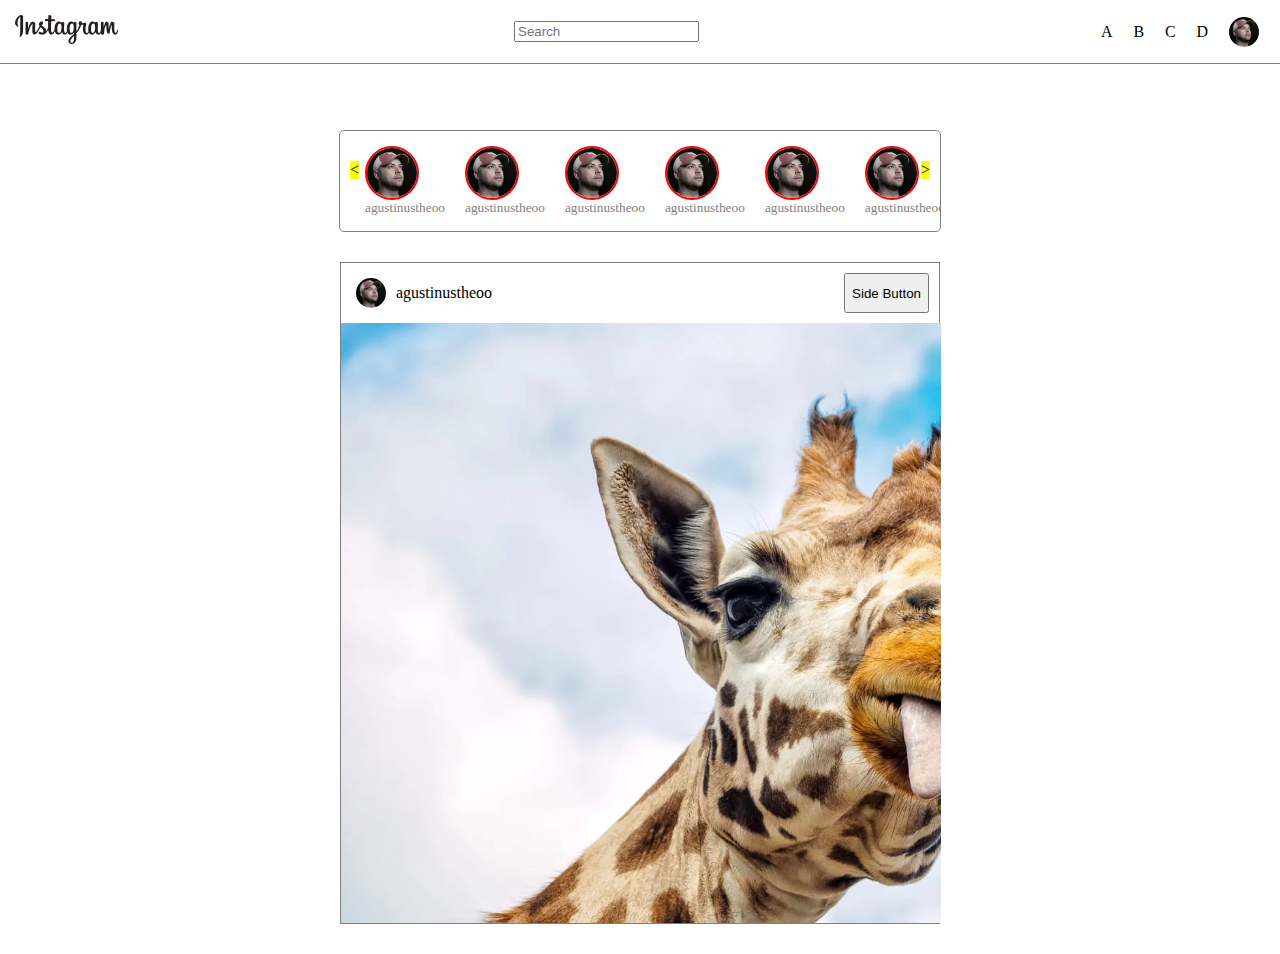
<file: index.html>
<!DOCTYPE html>
<html lang="en">
<head>
    <meta charset="UTF-8">
    <meta name="viewport" content="width=device-width, initial-scale=1.0">
    <title>Document</title>
    <link rel="stylesheet" href="assets/css/style.css">
</head>
<body>
    <div>
        <div>
            <!-- Instagram -->
            <img src="assets/img/instagram.png">
        </div>
        <div>
            <!-- Input search -->
            <input type="text" placeholder="Search">
        </div>
        <div>
            <!-- 4 elements and a photo -->
            <div>A</div>
            <div>B</div>
            <div>C</div>
            <div>D</div>
            <div class="img-wrapper">
                <img src="assets/img/theo.jpg">
                <div class="profile-settings">
                    <div>Profile</div>
                    <div>Settings</div>
                    <div>Navigation</div>
                    <hr>
                    <div>Log Out</div>
                </div>
            </div>
        </div>
    </div>
    <div>
        <div id="header">
            <span id="goleft">&lt;</span>
            <span id="goright">&gt;</span>
            <div id="header-profile-container">
                <div>
                    <div class="img-wrapper">
                        <img src="assets/img/theo.jpg">
                    </div>
                    <div>agustinustheoo</div>
                </div>
                <div>
                    <div class="img-wrapper">
                        <img src="assets/img/theo.jpg">
                    </div>
                    <div>agustinustheoo</div>
                </div>
                <div>
                    <div class="img-wrapper">
                        <img src="assets/img/theo.jpg">
                    </div>
                    <div>agustinustheoo</div>
                </div>
                <div>
                    <div class="img-wrapper">
                        <img src="assets/img/theo.jpg">
                    </div>
                    <div>agustinustheoo</div>
                </div>
                <div>
                    <div class="img-wrapper">
                        <img src="assets/img/theo.jpg">
                    </div>
                    <div>agustinustheoo</div>
                </div>
                <div>
                    <div class="img-wrapper">
                        <img src="assets/img/theo.jpg">
                    </div>
                    <div>agustinustheoo</div>
                </div>
                <div>
                    <div class="img-wrapper">
                        <img src="assets/img/theo.jpg">
                    </div>
                    <div>agustinustheoo</div>
                </div>
                <div>
                    <div class="img-wrapper">
                        <img src="assets/img/theo.jpg">
                    </div>
                    <div>agustinustheoo</div>
                </div>
                <div>
                    <div class="img-wrapper">
                        <img src="assets/img/theo.jpg">
                    </div>
                    <div>agustinustheoo</div>
                </div>
                <div>
                    <div class="img-wrapper">
                        <img src="assets/img/theo.jpg">
                    </div>
                    <div>agustinustheoo</div>
                </div>
            </div>
        </div>
        <div class="post-container">
            <div class="post">
                <div class="post-header">
                    <div class="user-info">
                        <div class="img-wrapper">
                            <img src="assets/img/theo.jpg">
                        </div>
                        <div>agustinustheoo</div>
                    </div>
                    <button>Side Button</button>
                </div>
                <div class="post-img">
                    <img src="assets/img/giraffe.jpeg">
                </div>
            </div>
        </div>
    </div>

    <script>
        var counter = 0;
        var goright = document.getElementById('goright');
        var goleft = document.getElementById('goleft');
        var headerContainer = document.getElementById('header-profile-container');

        goright.onclick = function(){
            counter-=100;
            headerContainer.style.transform = "translate(" + counter + "px)";
        }

        goleft.onclick = function(){
            counter+=100;
            headerContainer.style.transform = "translate(" + counter + "px)";
        }
    </script>
</body>
</html>
</file>
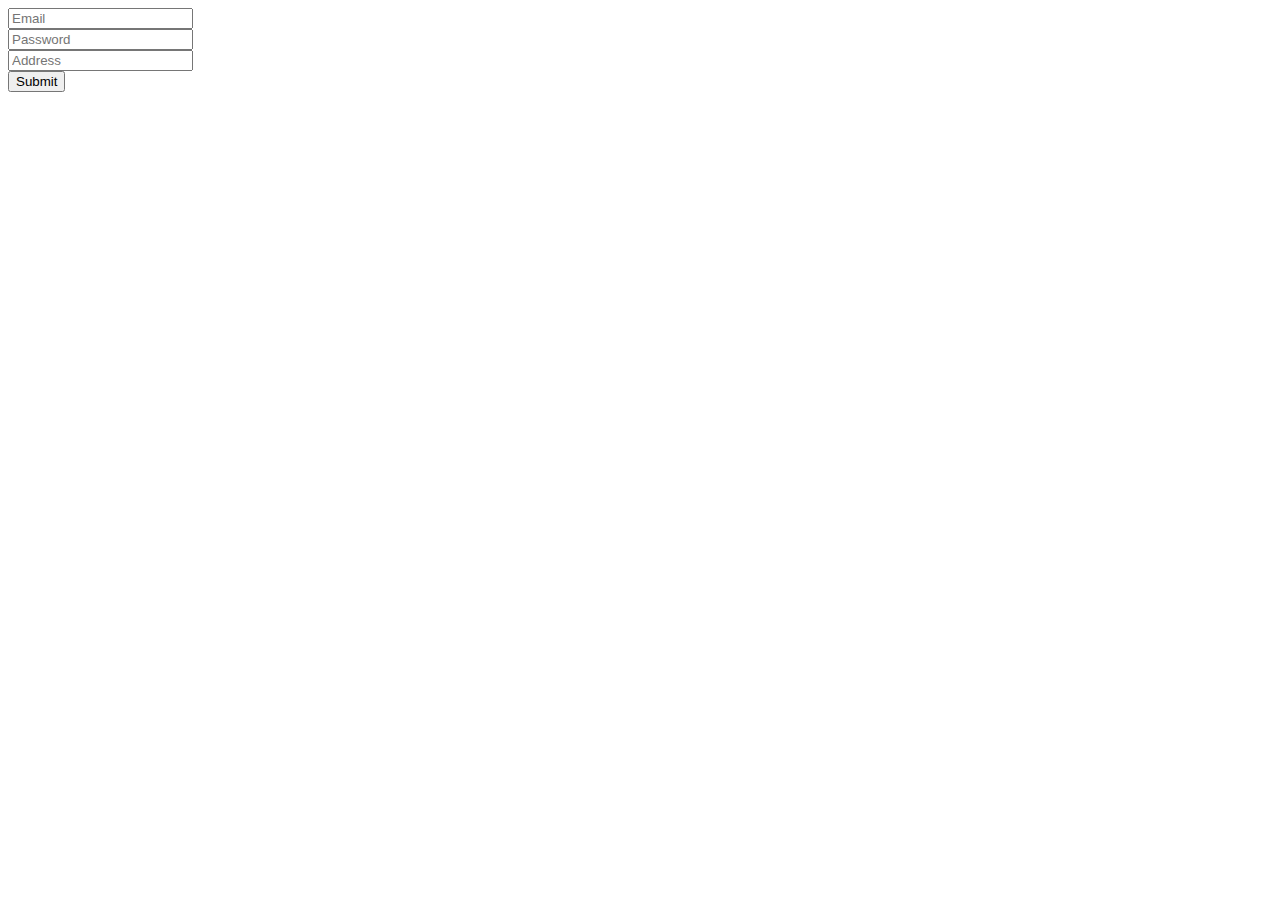
<file: form.html>
<!DOCTYPE html>
<html lang="en">
<head>
    <meta charset="UTF-8">
    <meta name="viewport" content="width=device-width, initial-scale=1.0">
    <title>Document</title>
    <style>
        form > *{
            display: block;
        }
    </style>
</head>
<body>
    <form>
        <input id="emailtextbox" type="text" placeholder="Email">
        <input id="passwordtextbox" type="password" placeholder="Password">
        <input id="addresstextbox" type="text" placeholder="Address">
        <input id="button" type="submit" value="Submit">
    </form>
    <script>
        var button = document.getElementById('button')
        button.onclick = function(e){
            e.preventDefault();
            const emailRegex = /^(([^<>()\[\]\\.,;:\s@"]+(\.[^<>()\[\]\\.,;:\s@"]+)*)|(".+"))@((\[[0-9]{1,3}\.[0-9]{1,3}\.[0-9]{1,3}\.[0-9]{1,3}\])|(([a-zA-Z\-0-9]+\.)+[a-zA-Z]{2,}))$/;
            
            var email = document.getElementById('emailtextbox');    
            if(!emailRegex.test(email.value)){
                alert('Email is not valid');
            }
            var password = document.getElementById('passwordtextbox');
            if(password.value.length < 8){
                alert('Password length is too short');
            }
            var address = document.getElementById('addresstextbox');
            var initialValue = "Jalan ";
            var addressSubstring = address.value.substring(0, initialValue.length);
            if(address.value.length < initialValue.length + 1){
                alert('Address length is too short');
            }
            else if(addressSubstring != initialValue){
                alert('Address cannot start with "' + addressSubstring + '"')
            }
        }
    </script>
</body>
</html>
</file>
<file: assets/css/style.css>
body{
    margin: 0;
}
body > div:nth-child(1){
    position: fixed;
    width: 100vw;
    background: white;
    display: flex;
    align-items: center;
    justify-content: space-between;
    border-bottom: 1px solid grey;
    z-index: 12;
}
body > div:nth-child(1) > div:nth-child(1){
    margin: 15px;
}
body > div:nth-child(1) > div:nth-child(3){
    display: flex;
    width: 200px;
    align-items: center;
    justify-content: space-evenly;
}
.img-wrapper,
.img-wrapper > img{
    width: 30px;
    height: 30px;
}
.img-wrapper{
    border-radius: 50%;
    overflow: hidden;
}
#header{
    position: relative;
}
#header > span:nth-child(1){
    position: absolute;
    top: 30px;
    left: 10px;
    background: yellow;
    color: black;
    cursor: pointer;
    z-index: 10;
}
#header > span:nth-child(2){
    position: absolute;
    top: 30px;
    right: 10px;
    background: yellow;
    color: black;
    cursor: pointer;
    z-index: 10;
}
body > div:nth-child(2){
    display:flex;
    flex-direction: column;
    align-items: center;
}
body > div:nth-child(2) > div:nth-child(1){
    width: 600px;
    overflow: hidden;
    margin-top: 130px;
    border: 1px solid grey;
    border-radius: 5px;
}
body > div:nth-child(2) > div:nth-child(1) > div{
    display: flex;
    justify-content: space-evenly;
    align-items: flex-start;
    padding: 15px;

    transition: all .5s ease;
}
body > div:nth-child(2) > div:nth-child(1) > div > div{
    margin-left: 10px;
    margin-right: 10px;
}
body > div:nth-child(2) > div:nth-child(1) > div > div > div.img-wrapper,
body > div:nth-child(2) > div:nth-child(1) > div > div > div.img-wrapper > img{
    width: 50px;
    height: 50px;
}
body > div:nth-child(2) > div:nth-child(1) > div > div > div.img-wrapper{
    border: 2px solid red;
}
body > div:nth-child(2) > div:nth-child(1) > div > div > div:nth-child(2){
    color: grey;
    font-size: 10pt;
}
.post-container{
    width: 600px;
    margin-top: 30px;
    margin-bottom: 30px;
}
.post{
    border: 1px solid grey;
}
.post-header{
    display: flex;
    justify-content: space-between;
    padding: 10px;
}
.post-header > div.user-info{
    display: flex;
    align-items: center;
}
.post-header > div.user-info > div{
    margin: 5px;
}
.post > div.post-img{
    width: 600px;
    height: 600px;
    overflow: hidden;
}
.post > div.post-img > img{
    height: 600px;
}
.profile-settings{
    width: 90px;
    padding: 5px;
    border: 1px solid grey;

    position: absolute;
    top: 50px;
    right: 5px;

    opacity: 0;
    background: white;

    transition: all .3s ease;
}
body > div:nth-child(1) > div:nth-child(3) > div.img-wrapper:hover > div.profile-settings{
    opacity: 1;
}
</file>
